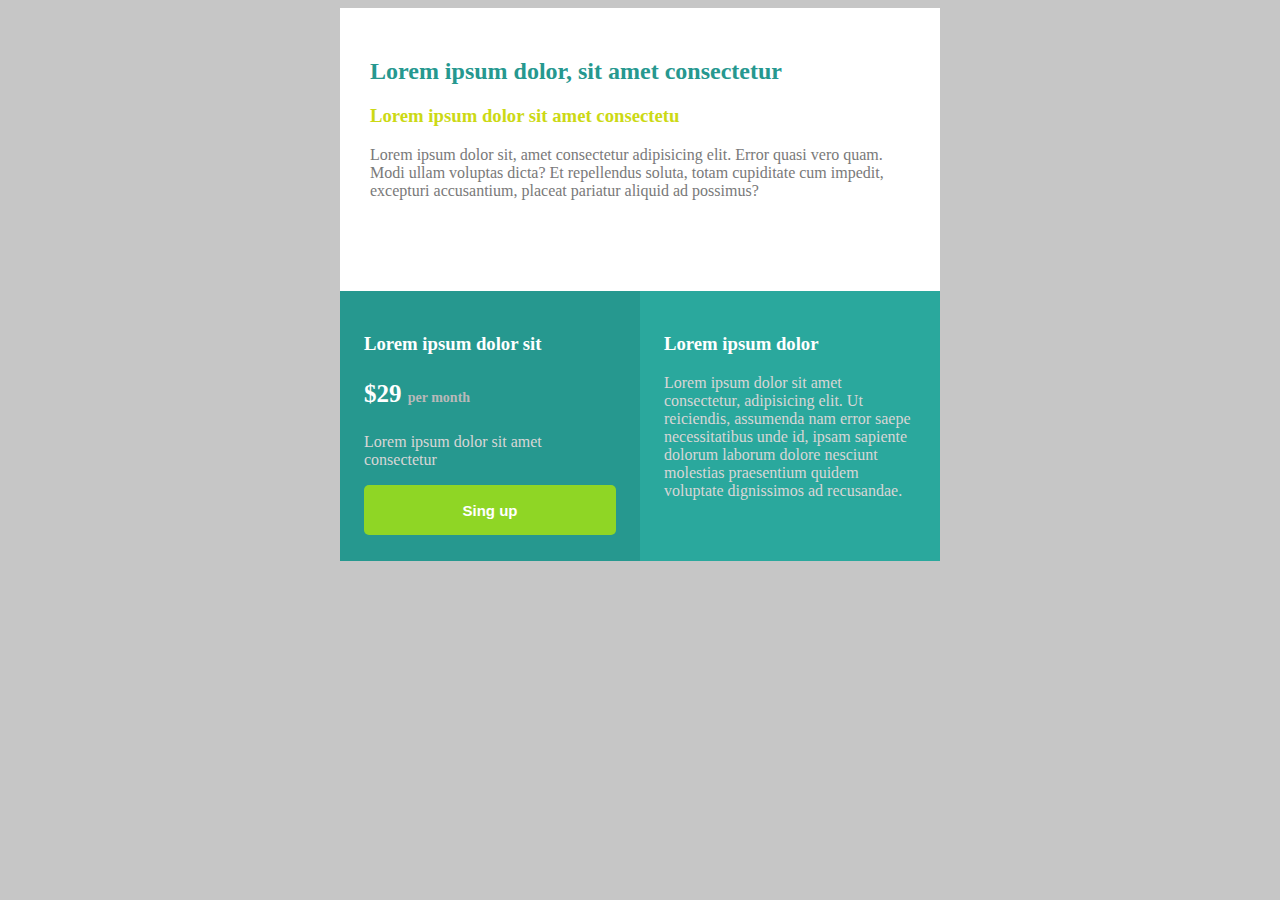
<file: proyectos/disenos/componente5/index.html>
<!DOCTYPE html>
<html lang="en">
<head>
    <meta charset="UTF-8">
    <meta http-equiv="X-UA-Compatible" content="IE=edge">
    <meta name="viewport" content="width=device-width, initial-scale=1.0">
    <title>desktop-design</title>
    <link rel="stylesheet" href="css/styles.css">
</head>
<body>
    <div class="cajaMadre">
        <div class="superior">
            <h2>Lorem ipsum dolor, sit amet consectetur</h2>
        <h3>Lorem ipsum dolor sit amet consectetu</h3>
        <p>Lorem ipsum dolor sit, amet consectetur adipisicing elit. Error quasi vero quam. Modi ullam voluptas dicta? Et repellendus soluta, totam cupiditate cum impedit, excepturi accusantium, placeat pariatur aliquid ad possimus?</p>
        </div>
        <div class="parteBaja">
            <div class="lado1">
            <h3>Lorem ipsum dolor sit </h3>
            <h3 class="dinero">$29 <span>per month</span></h3>
            <p>Lorem ipsum dolor sit amet consectetur</p>
            <button><a href="#">Sing up</a></button>
            </div>
            <div class="lado2">
                <h3>Lorem ipsum dolor</h3>
                <p>Lorem ipsum dolor sit amet consectetur, adipisicing elit. Ut reiciendis, assumenda nam error saepe necessitatibus unde id, ipsam sapiente dolorum laborum dolore nesciunt molestias praesentium quidem voluptate dignissimos ad recusandae.</p>
            </div>
        </div>
    </div>
</body>
</html>
</file>
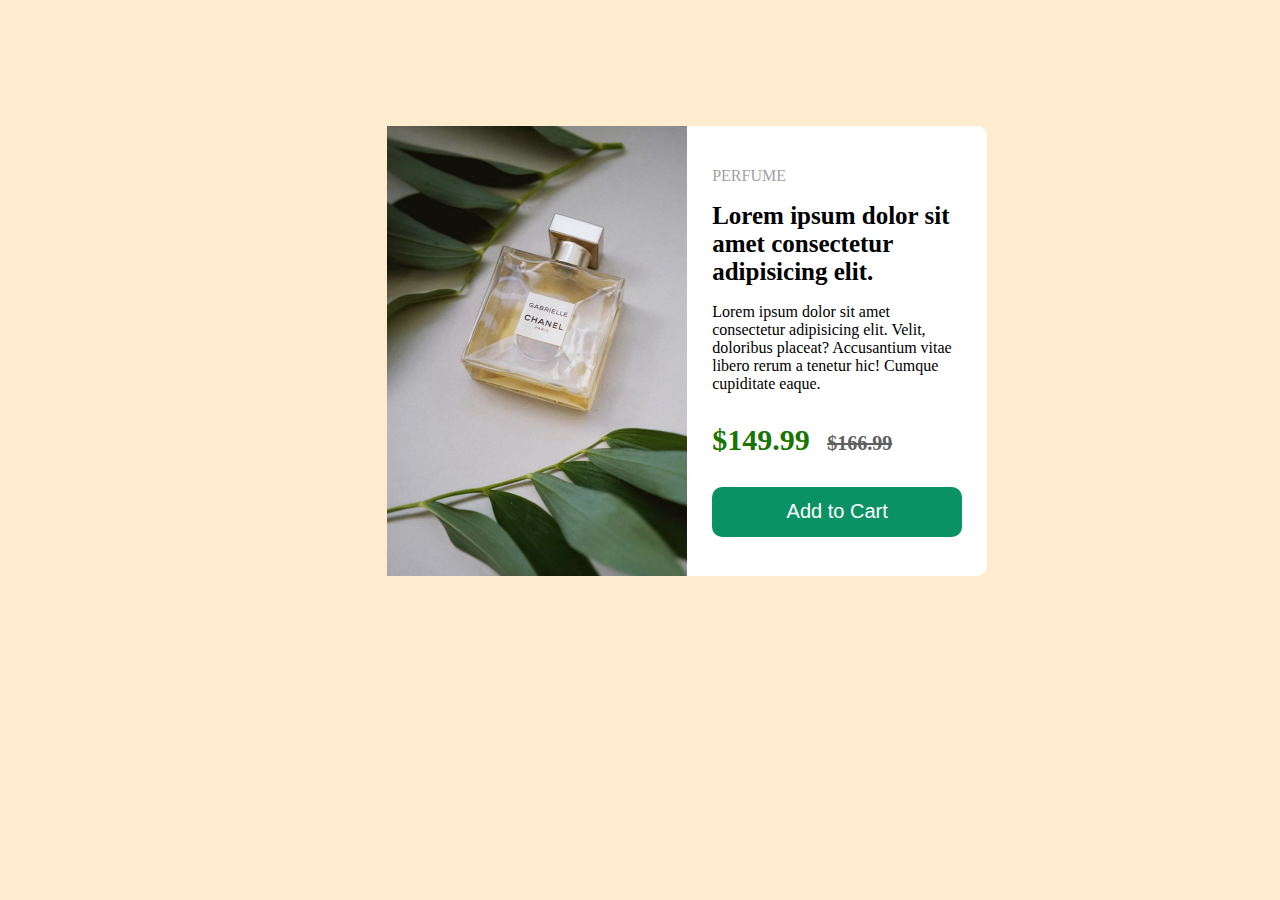
<file: proyectos/disenos/perfume/index.html>
<!DOCTYPE html>
<html lang="en">

<head>
    <meta charset="UTF-8">
    <meta http-equiv="X-UA-Compatible" content="IE=edge">
    <meta name="viewport" content="width=device-width, initial-scale=1.0">
    <title>desktop-design </title>
    <link rel="stylesheet" href="css/styles.css">
</head>

<body>

    <main>
        <section>
            <article>
                <div class="cajaMadre">

                    <img src="img/MicrosoftTeams-image.png" class="imagenGrande" alt="">
                  
                    <div class="textos">
                        <p class="perfume">PERFUME</p>
                        <h1>Lorem ipsum dolor sit amet consectetur adipisicing elit.</h1>
                        <p>Lorem ipsum dolor sit amet consectetur adipisicing elit. Velit, doloribus placeat?
                            Accusantium vitae libero rerum a tenetur hic! Cumque cupiditate eaque.</p>
                           
                           <p class="precio">$149.99  <span>$166.99</span></p>
                            <button>Add to Cart</button>
                    </div>
                    
                </div>

                </div>

                </div>
            </article>
        </section>
    </main>

</body>

</html>
</file>
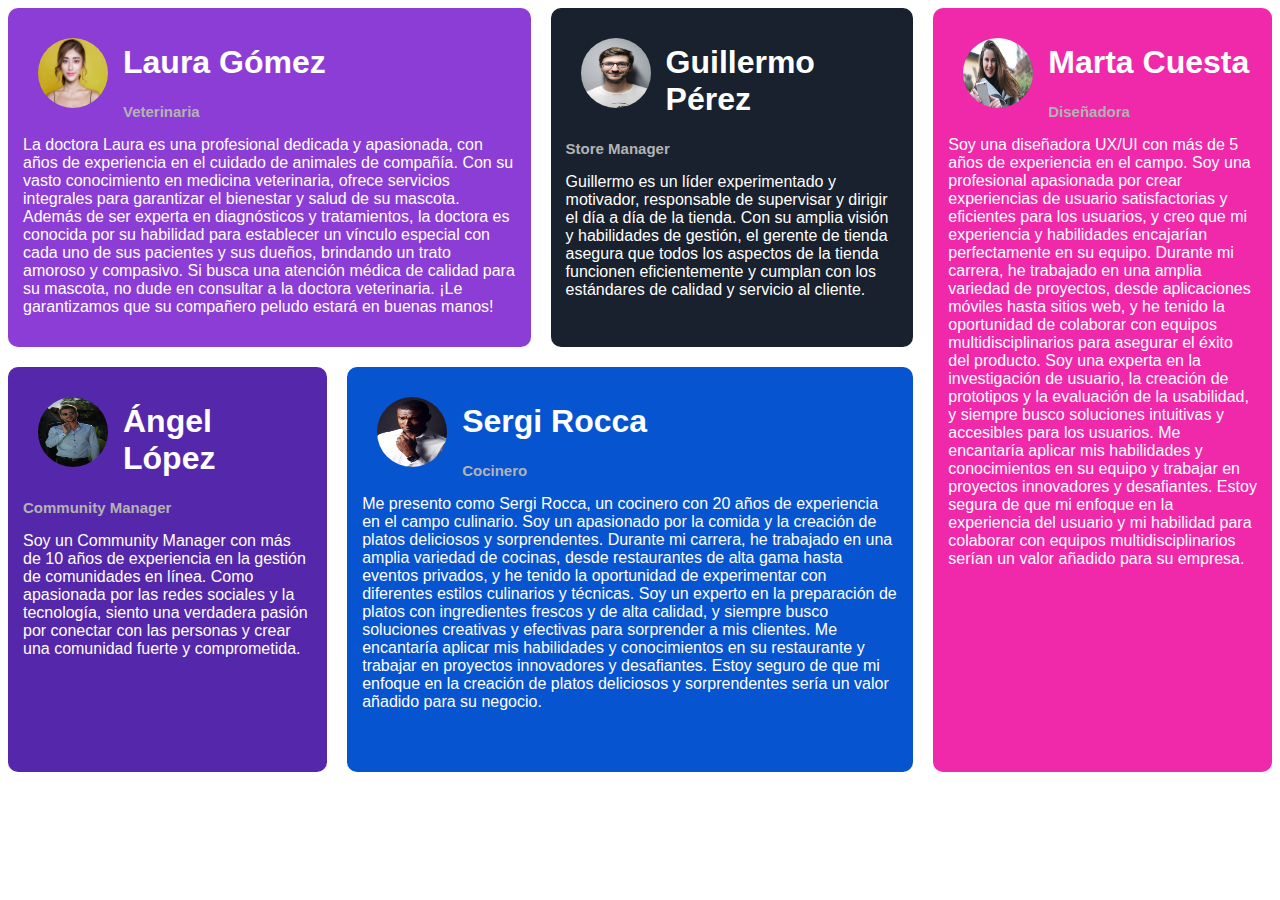
<file: proyectos/disenos/componente10/textos-componente10.html>
<!DOCTYPE html>
<html lang="en">
<head>
    <meta charset="UTF-8">
    <meta http-equiv="X-UA-Compatible" content="IE=edge">
    <meta name="viewport" content="width=device-width, initial-scale=1.0">
    <link rel="stylesheet" href="estilos-componente10.css">
    <title>Componente 10</title>
</head>
<body>
    
</body>
</html>

<section class="madre">
<div class="madre_card madre_card--laura">
    <div class="madre_card__img">
        <img src="MicrosoftTeams-image (3).png" alt="">
    </div>
    <h1 >Laura Gómez</h1>
    <h2 >Veterinaria</h2>

    <p>
        La doctora Laura es una profesional dedicada y apasionada, con años de experiencia en el
        cuidado de animales de compañía. Con su vasto conocimiento en medicina veterinaria, ofrece servicios
        integrales para garantizar el bienestar y salud de su mascota. Además de ser experta en diagnósticos
        y tratamientos, la doctora es conocida por su habilidad para establecer un vínculo especial con cada
        uno de sus pacientes y sus dueños, brindando un trato amoroso y compasivo. Si busca una atención
        médica de calidad para su mascota, no dude en consultar a la doctora veterinaria. ¡Le garantizamos
        que su compañero peludo estará en buenas manos!
    </p>
</div>

<div class="madre_card madre_card--guillermo">
    <div class="madre_card__img">
        <img src="MicrosoftTeams-image (5).png" alt="">
    </div>
    <h1>Guillermo Pérez</h1>
    <h2 >Store Manager</h2>
    <p>
        Guillermo es un líder experimentado y motivador, responsable de supervisar y dirigir el
        día a día de la tienda. Con su amplia visión y habilidades de gestión, el gerente de tienda asegura
        que todos los aspectos de la tienda funcionen eficientemente y cumplan con los estándares de calidad
        y servicio al cliente.
    </p>
</div>

<div class="madre_card madre_card--marta" >
   
    <div class="madre_card__img">
        <img src="MicrosoftTeams-image (2).png" alt="">
    </div>
    <h1 >Marta Cuesta</h1>
    <h2 >Diseñadora</h2>
    <p>
        Soy una diseñadora UX/UI con más de 5 años de experiencia en
        el campo. Soy una profesional apasionada por crear experiencias de usuario satisfactorias y
        eficientes para los usuarios, y creo que mi experiencia y habilidades encajarían perfectamente en su
        equipo.
    
        Durante mi carrera, he trabajado en una amplia variedad de proyectos, desde aplicaciones móviles
        hasta sitios web, y he tenido la oportunidad de colaborar con equipos multidisciplinarios para
        asegurar el éxito del producto. Soy una experta en la investigación de usuario, la creación de
        prototipos y la evaluación de la usabilidad, y siempre busco soluciones intuitivas y accesibles para
        los usuarios.
    
        Me encantaría aplicar mis habilidades y conocimientos en su equipo y trabajar en proyectos
        innovadores y desafiantes. Estoy segura de que mi enfoque en la experiencia del usuario y mi
        habilidad para colaborar con equipos multidisciplinarios serían un valor añadido para su empresa.
    </p>
</div>


<div class="madre_card madre_card--angel">
    <div class="madre_card__img">
        <img src="MicrosoftTeams-image (4).png" alt="">
    </div>
    <h1>Ángel López</h1>
    <h2>Community Manager</h2>    
    <p>Soy un Community Manager con más de 10 años de experiencia en
        la gestión de comunidades en línea. Como apasionada por las redes sociales y la tecnología, siento
        una verdadera pasión por conectar con las personas y crear una comunidad fuerte y comprometida.
    </p>
</div>


<div class="madre_card madre_card--sergio">
    <div class="madre_card__img">
        <img src="MicrosoftTeams-image (6).png" alt="">
    </div>
    <h1>Sergi Rocca</h1>
    <h2>Cocinero</h2>
    
    <p>
        Me presento como Sergi Rocca, un cocinero con 20 años de experiencia en el campo
        culinario. Soy un apasionado por la comida y la creación de platos deliciosos y sorprendentes.
    
        Durante mi carrera, he trabajado en una amplia variedad de cocinas, desde restaurantes de alta gama
        hasta eventos privados, y he tenido la oportunidad de experimentar con diferentes estilos culinarios
        y técnicas. Soy un experto en la preparación de platos con ingredientes frescos y de alta calidad, y
        siempre busco soluciones creativas y efectivas para sorprender a mis clientes.
    
        Me encantaría aplicar mis habilidades y conocimientos en su restaurante y trabajar en proyectos
        innovadores y desafiantes. Estoy seguro de que mi enfoque en la creación de platos deliciosos y
        sorprendentes sería un valor añadido para su negocio.
    </p>
</div>


</section>
</file>
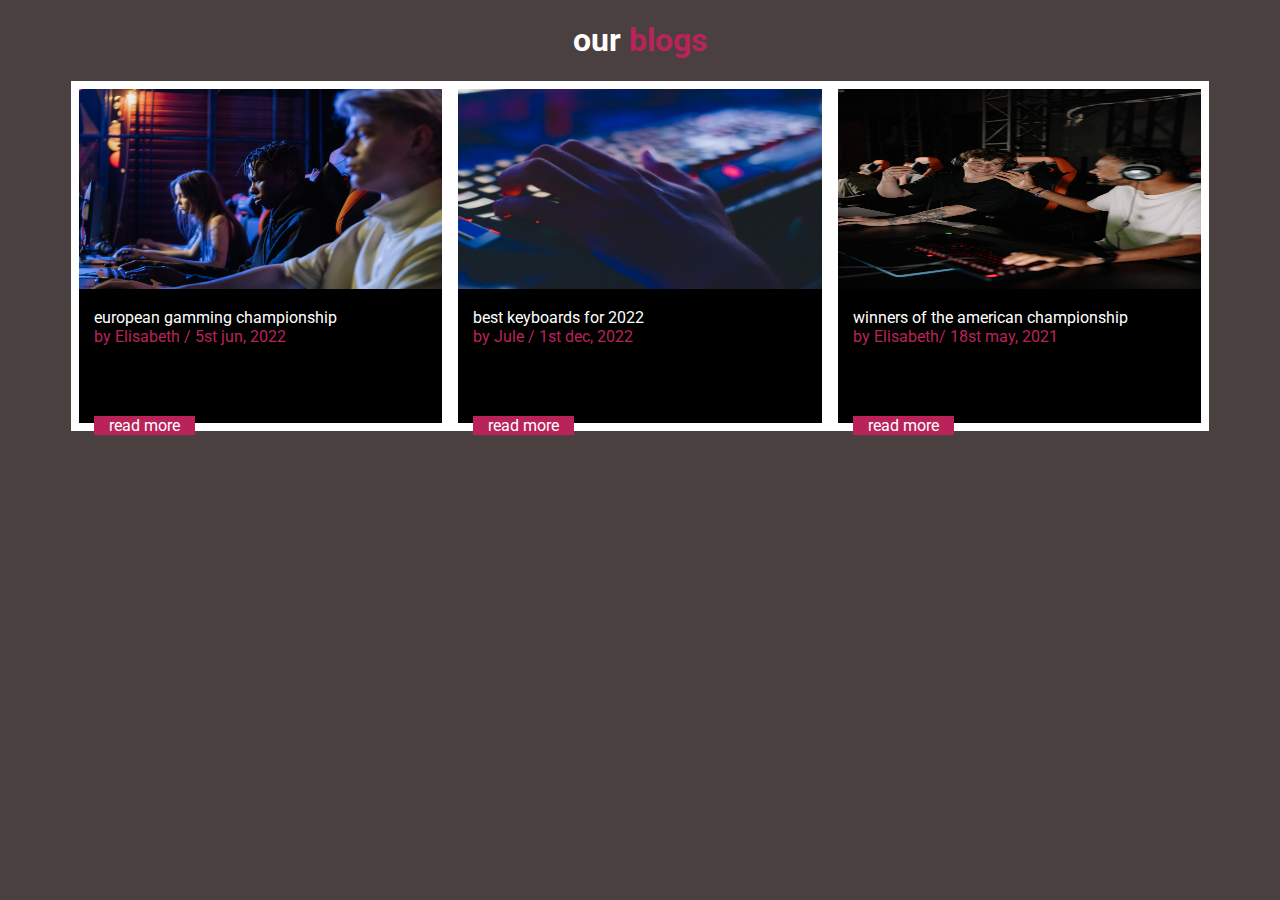
<file: proyectos/disenos/componente8/textos.html>
<!DOCTYPE html>
<html lang="en">
<head>
    <meta charset="UTF-8">
    <meta http-equiv="X-UA-Compatible" content="IE=edge">
    <meta name="viewport" content="width=device-width, initial-scale=1.0">
    <title>Componente 8</title>
    <link rel="stylesheet" href="estilos.css">
</head>
<body>

    <h1> our <span class="blog">blogs</span> </h1>
<div class="cajaMadre">
<!-- bloque 1 -->

<div class="bloque">
    <img src="blog-1.jpg" alt="">
    <div class="texto">
    <a href="#">european gamming championship</a>
    <span class="date">by Elisabeth / 5st jun, 2022</span>
    <p>Lorem ipsum dolor sit amet consectetur adipisicing elit. Non, dicta.</p>
    <a href="#"class="boton">read more</a>    
</div>
   
</div>
<!-- bloque 2 -->

<div class="bloque">
    <img src="blog-2.jpg" alt="">
    <div class="texto">
    <a href="#">best keyboards for 2022</a>
    <span class="date">by Jule / 1st dec, 2022</span>
    <p>Lorem ipsum dolor sit amet consectetur adipisicing elit. Non, dicta.</p>
    <a href="#"class="boton">read more</a> 
</div>
 
</div>

<!-- bloque 3 -->
<div class="bloque">
    <img src="blog-3.jpg" alt="">
    <div class="texto">
    <a href="#">winners of the american championship</a>
    <span class="date">by Elisabeth/ 18st may, 2021</span>
    <p>Lorem ipsum dolor sit amet consectetur adipisicing elit. Non, dicta.</p>
    <a href="#"class="boton">read more</a>    
</div>
    </div>
    
</div>

</body>
</html>
</file>
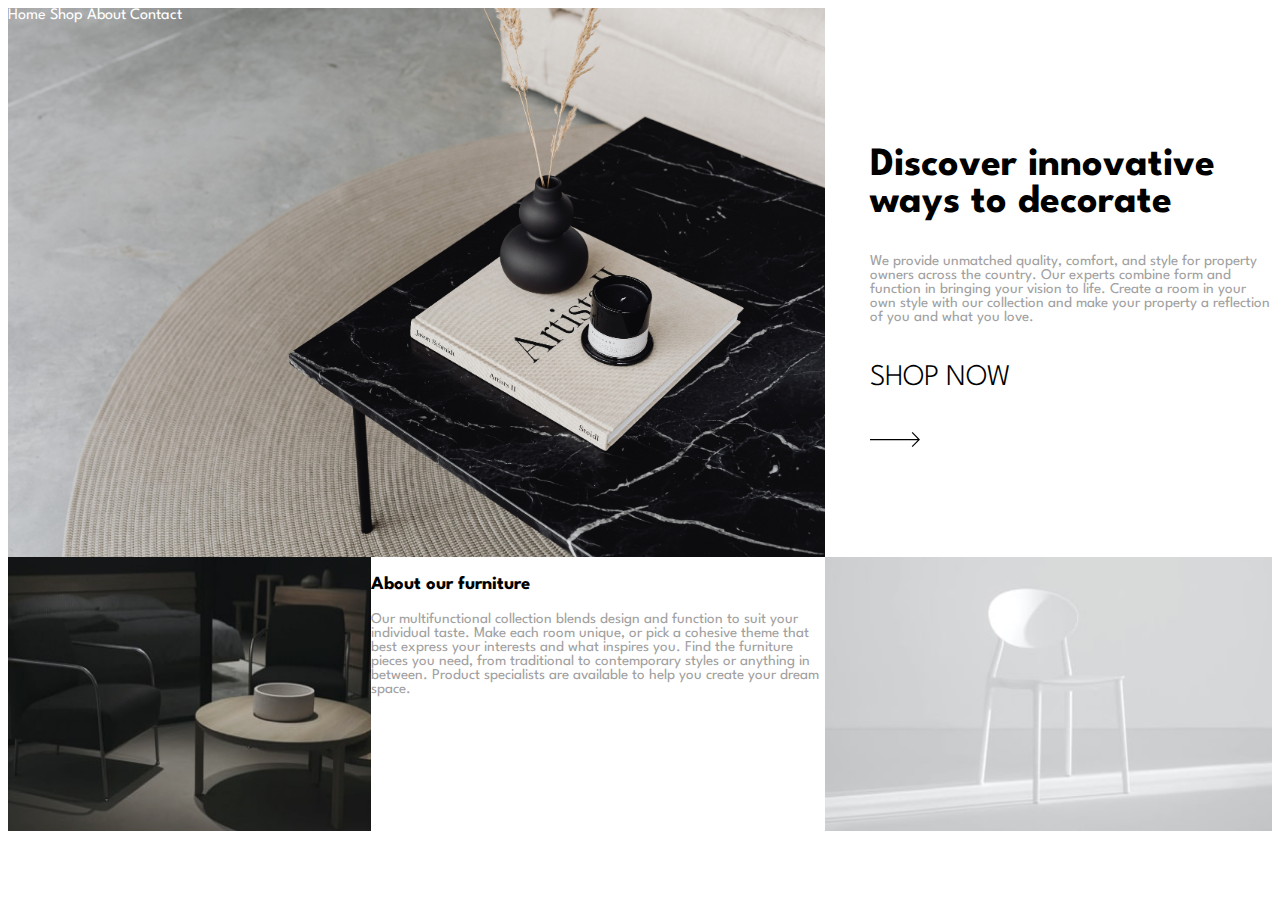
<file: proyectos/disenos/htmls_Paginas/paginaPrincipal.html>
<!DOCTYPE html>
<html lang="en">

<head>
    <meta charset="UTF-8">
    <meta http-equiv="X-UA-Compatible" content="IE=edge">
    <meta name="viewport" content="width=device-width, initial-scale=1.0">
    <link rel="stylesheet" href="style.css">
    <title>Principal</title>
</head>

<body>

    <div class="madre">
     <div class="inicio inicio-menu">
       <div class="inicio-link">
        <a>Home</a>
        <a>Shop</a>
        <a>About</a>
        <a>Contact</a>
       </div>
       
        <img src="images/pexels-karolina-grabowska-7607331.jpg" alt="">
     </div>
           
         <div class="inicio inicio-discover">
            <h2>Discover innovative ways to decorate</h2>
            <p>
                We provide unmatched quality, comfort, and style for property owners across the country.
                Our experts combine form and function in bringing your vision to life. Create a room in your
                own style with our collection and make your property a reflection of you and what you love.
            </p>
            <h4 class="inicio-boton">SHOP NOW</h4>
            <img src="images/icon-arrow.svg" class="inicio-flecha" alt="">
         </div>
<div class="inicio-imagenSola">
<img src="images/image-about-dark.jpg" alt="">
</div>
        <div class="inicio inicio-about">
        <h3>About our furniture</h3>
        <p>
            Our multifunctional collection blends design and function to suit your individual taste.
            Make each room unique, or pick a cohesive theme that best express your interests and what
            inspires you. Find the furniture pieces you need, from traditional to contemporary styles
            or anything in between. Product specialists are available to help you create your dream space.
        </p>

         </div>
         <div class="inicio-imagenSola">
            <img src="images/image-about-light.jpg" alt="">
            </div>

    </div>


</body>

</html>
</file>
<file: proyectos/disenos/componente5/css/styles.css>
body{
    background-color: rgb(198, 198, 198);
}
/*Caja madre*/
.cajaMadre{
    background-color: rgb(255, 255, 255);
    width: 600px;
    height: 445px;
    margin: auto;
    
}

.superior{
    background-color: rgb(255, 255, 255);
    height: 50%;
    padding: 5%;
}

.superior h2{ 
    color: rgb(38, 152, 143);
}
.superior h3{ 
    color: rgb(204, 217, 21);
}
.superior p{ 
    color: rgb(121, 121, 121);
}




/*cajas inferiores*/
.lado1{
    
    background-color: rgb(38, 152, 143);
    width: 50%;
    height: 100%;
    display: inline-block;
    padding: 4%;
    margin: auto;
}
.lado2{
    background-color: rgb(42, 168, 157);
    width: 50%;
    display: flex;
    height: 100%;
    display: inline-block;
    padding: 4%;
    text-align: left;

   
}

/*Parte central de cajas inferiores*/
.parteBaja{
    height: 50%;
    display: flex;
    color: rgb(216, 214, 214);
}
.parteBaja h3{
    color: rgb(255, 255, 255);
}

span{
    color: rgb(185, 185, 185);
    font-size: 14px;
}

.parteBaja .dinero{
    font-size: 25px;
}

button{
    width: 200px;
    height: 50px;
    border-radius: 5px;
    background-color: rgb(143, 214, 37);
    border: 0ch;
    width: 100%;
}
a{
    text-decoration: none;
    color: white;
    font-weight: 700;
    font-size: 15px;
}
</file>
<file: proyectos/disenos/perfume/css/styles.css>
body{
    background-color: blanchedalmond;
}

.cajaMadre{
    border-radius: 10px;
    margin: auto;
    margin-top: 10%;
    width: 600px;
    height: 450px;
    background-color: hsl(0, 0%, 100%);
    display: flex;
    margin-left: 30%;

}

.textos{
    width: 100%;
    padding: 25px;
}

.perfume{
    color: rgb(162, 162, 162);
   
}

h1{
    font-size: 25px;
}

.precio{
    font-size: 30px;
    font-weight: 700;
    color: rgb(23, 117, 0);
}
.precio span{
    font-size: 20px;
    text-decoration: line-through;
    margin-left: 10px;
    color: rgb(96, 96, 96);
}
button{
    color: white;
   border: 0ch;
   background-color: rgb(10, 146, 101);
   width: 250px; 
   height: 50px;
   font-size: 20px;
   border-radius: 10px;
}
</file>
<file: proyectos/disenos/componente10/estilos-componente10.css>
/*
grid
*/
.madre{
    display: grid;
    margin: auto;
    gap: 20px;
    justify-content: center;
    grid-template-columns: auto auto auto auto;
    grid-template-rows: auto auto;
   
}
 
   

.madre_card--laura{
   grid-column: 1/3;
   grid-row: 1/1;
}
.madre_card--guillermo{
    grid-row: 2/1;
}

.madre_card--marta{
grid-row: 1/ span 2;
height: 100%;
}
.madre_card--sergio{
    grid-column: 2/ span 2;
    height: 100%;
}
.madre_card--angel{
    height: 100%;
}
/*********************/

/********ESTILOS GENERALES*******/
.madre{
    font-family:'Barlow Semi Condensed', sans-serif;
    color: white;
}

img{
    width: 70px;
    height: 70px;
    border-radius: 50%;
    display: inline-block;
}
.madre_card{
    border-radius: 10px;
    padding: 15px;
 }

.madre_card__img{
    float: left;
    margin: 15px;
    display: flex;
}


h2{
font-size: 15px;
color: rgb(179, 179, 179);
}




/************************/
.madre_card--laura{
    background-color: rgb(140, 61, 213);
    transition: background-color 0.3s ease-in-out;
}

.madre_card--laura:hover{
    background-color: rgb(86, 5, 161);
}

.madre_card--guillermo{
    background-color: hsl(219, 29%, 14%);
    transition: background-color 0.3s ease-in-out;
}

.madre_card--guillermo:hover{
    background-color: hsl(217, 70%, 36%);
}

.madre_card--marta{
    background-color: hsl(321, 87%, 55%);
    transition: background-color 0.3s ease-in-out;
}

.madre_card--marta:hover{
    background-color: hsl(321, 89%, 25%);
}

.madre_card--angel{
    background-color: hsl(261, 63%, 41%);
    transition: background-color 0.3s ease-in-out;
}

.madre_card--angel:hover{
    background-color: hsl(261, 94%, 52%);
}

.madre_card--sergio{
    background-color: hsl(217, 94%, 42%);
    transition: background-color 0.3s ease-in-out;
}

.madre_card--sergio:hover{
    background-color: hsl(194, 94%, 42%);
}
</file>
<file: proyectos/disenos/componente8/estilos.css>
/* Color #B9235A*/
/* Fuente
@import url('https://fonts.googleapis.com/css2?family=Roboto:wght@100;300;400;500;700&display=swap');
    font-family: 'Roboto', sans-serif;
*/
@import url('https://fonts.googleapis.com/css2?family=Roboto:wght@100;300;400;500;700&display=swap');


/*Ajustes de textos*/
body{
    font-family: 'Roboto', sans-serif;
    background-color: #4a4040;
}
.cajaMadre{
    margin: auto;
    width: 90%;
    height: 350px;
    display: flex;   
}

.blog{
    Color: #B9235A;
}

h1{
    color: white;
    text-align: center;
}

.date{
    Color: #B9235A;
    display: block;
}
a{
    text-decoration: none;
    color: white;
}


/*estilos*/

.bloque{
    background-color: black;
    border:8px solid white;
}
.texto{
    padding-left: 15px;
    padding: 15px;
}

.boton{
    background-color: #B9235A;
    padding-left: 15px;
    padding-right: 15px;
    margin-bottom: 15px;
}
img{
    width:100%;
    height: 200px;
}
</file>
<file: proyectos/disenos/htmls_Paginas/style.css>
@import url('https://fonts.googleapis.com/css2?family=League+Spartan:wght@500;600;700&display=swap');
/*
font-family:'League Spartan', sans-serif;


:root {
    --DarkGray: hsl(0, 0%, 63%);
    --Black: hsl(0, 0%, 0%);
    --White: hsl(0, 0%, 100%);
    --VeryDarkGray: hsl(0, 0%, 27%);
}
*/

.madre{
    margin: auto;
    display: grid;
    font-family:'League Spartan', sans-serif;
    grid-template-columns: auto auto auto;
    grid-template-rows: auto auto;
}

.inicio-link{
position: absolute;
color: white;
}

.inicio-menu{
 grid-column: auto / span 2;
}

img{
    width: 100%;
    height: 100%;
}

/*ESTILOS TEXTOS*/
.inicio-discover{
    margin: auto;
    width: 400px;
    padding: 10%;
}

p{
    color: hsl(0, 0%, 63%);
    font-size: 15px;
    
}

h2{
    font-size: 40px;
}

.inicio-boton{
    font-size: 30px;
    font-weight: 300;
}
.inicio-flecha{
    width:50px;

    
}
</file>
